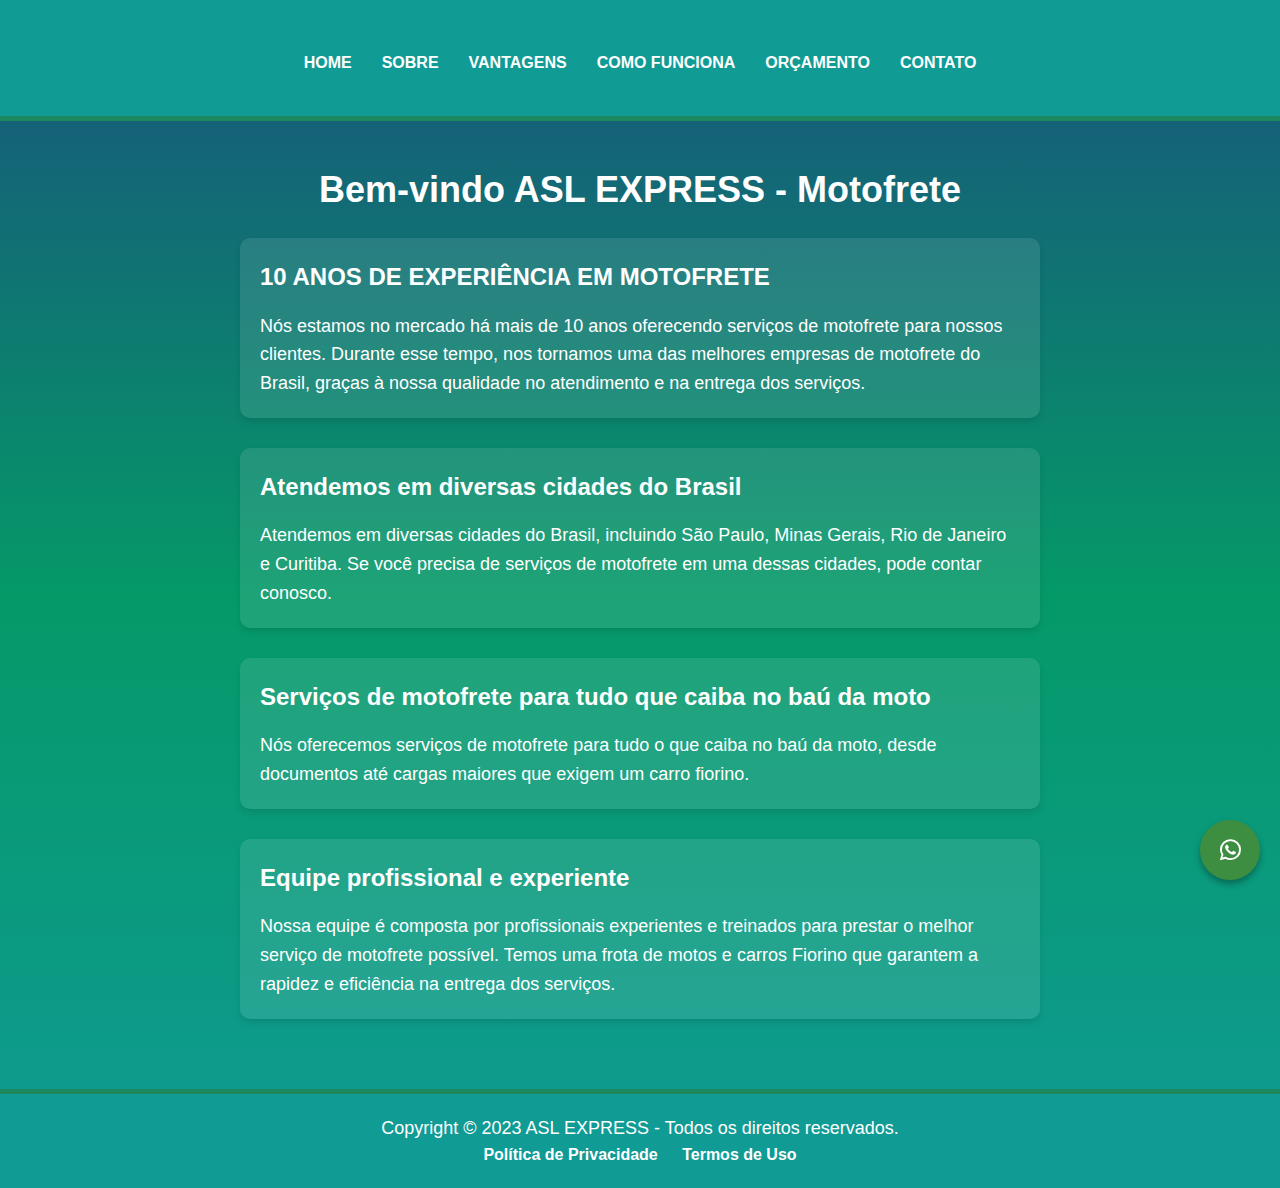
<file: index.html>
<!DOCTYPE html>
<html lang="pt-br">
<head>
    <meta charset="UTF-8">
    <meta name="viewport" content="width=device-width, initial-scale=1.0">
    <title>ASL EXPRESS - Motofrete</title>
    <link rel="stylesheet" href="css/style.css">
    <link rel="stylesheet" href="https://use.fontawesome.com/releases/v5.7.0/css/all.css">
</head>
<body>
    <header>
        <nav>
          <label for="menu-toggle" class="menu-icon"><span></span></label>
          <ul class="menu">
            <li><a href="index.html">Home</a></li>
            <li><a href="sobre.html">Sobre</a></li>
            <li><a href="vantagens.html">Vantagens</a></li>
            <li><a href="como-funciona.html">Como Funciona</a></li>
            <li><a href="orcamento.html">Orçamento</a></li>
            <li><a href="contato.html">Contato</a></li>
          </ul>
        </nav>
      </header>
      
    
    <main>
        <h1>Bem-vindo ASL EXPRESS - Motofrete</h1>
        
        <div class="box t0">
            <h2>10 ANOS DE EXPERIÊNCIA EM MOTOFRETE</h2>
            <p>Nós estamos no mercado há mais de 10 anos oferecendo serviços de motofrete para nossos clientes. Durante esse tempo, nos tornamos uma das melhores empresas de motofrete do Brasil, graças à nossa qualidade no atendimento e na entrega dos serviços.</p>
        </div>
        
        <div class="box t0">
            <h2>Atendemos em diversas cidades do Brasil</h2>
            <p>Atendemos em diversas cidades do Brasil, incluindo São Paulo, Minas Gerais, Rio de Janeiro e Curitiba. Se você precisa de serviços de motofrete em uma dessas cidades, pode contar conosco.</p>
        </div>
        
        <div class="box t0">
            <h2>Serviços de motofrete para tudo que caiba no baú da moto</h2>
            <p>Nós oferecemos serviços de motofrete para tudo o que caiba no baú da moto, desde documentos até cargas maiores que exigem um carro fiorino.</p>
        </div>
        
        <div class="box t0">    
            <h2>Equipe profissional e experiente</h2>
            <p>Nossa equipe é composta por profissionais experientes e treinados para prestar o melhor serviço de motofrete possível. Temos uma frota de motos e carros Fiorino que garantem a rapidez e eficiência na entrega dos serviços.</p>
        </div>
    </main>
    
    <a href="https://wa.me/message/6H7T6BYXE5EDA1?text=Olá, gostaria de mais informações." target="_blank" class="whatsapp-button">
        <i class="fab fa-whatsapp"></i>
    </a>
    
    <footer>
        <p>Copyright &copy; 2023 ASL EXPRESS - Todos os direitos reservados.</p>
        <a href="politica.html">Política de Privacidade</a>
        <a href="termos.html">Termos de Uso</a>
    </footer>
</body>
</html>
</file>
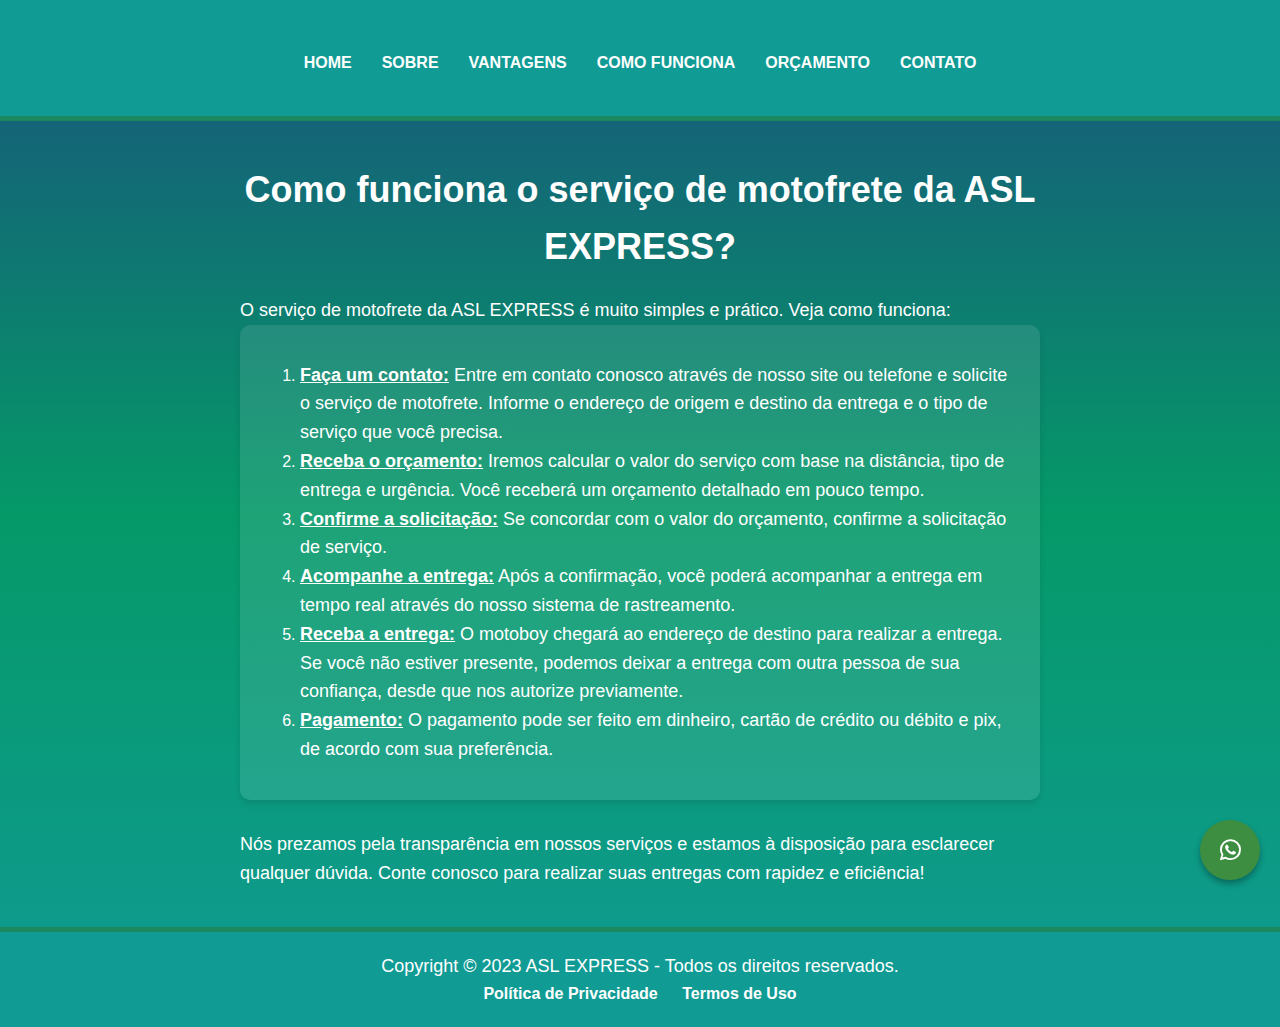
<file: como-funciona.html>
<!DOCTYPE html>
<html lang="pt-br">
<head>
    <meta charset="UTF-8">
    <meta http-equiv="X-UA-Compatible" content="IE=edge">
    <meta name="viewport" content="width=device-width, initial-scale=1.0">
    <title>ASL EXPRESS - Motofrete</title>
    <link rel="stylesheet" href="css/style.css">
    <link rel="stylesheet" href="https://use.fontawesome.com/releases/v5.7.0/css/all.css">
</head>
<body>
    <header>
        <nav>
          <label for="menu-toggle" class="menu-icon"><span></span></label>
          <ul class="menu">
            <li><a href="index.html">Home</a></li>
            <li><a href="sobre.html">Sobre</a></li>
            <li><a href="vantagens.html">Vantagens</a></li>
            <li><a href="como-funciona.html">Como Funciona</a></li>
            <li><a href="orcamento.html">Orçamento</a></li>
            <li><a href="contato.html">Contato</a></li>
          </ul>
        </nav>
      </header>
      

    <main>
        <h1>Como funciona o serviço de motofrete da ASL EXPRESS?</h1>
        <p class="pcomo">O serviço de motofrete da ASL EXPRESS é muito simples e prático. Veja como funciona:</p>

        <div class="box t0">
            <ol>
                <li><p><strong><u>Faça um contato:</u></strong> Entre em contato conosco através de nosso site ou telefone e solicite o serviço de motofrete. Informe o endereço de origem e destino da entrega e o tipo de serviço que você precisa.</p></li>
                <li><p><strong><u>Receba o orçamento:</u></strong> Iremos calcular o valor do serviço com base na distância, tipo de entrega e urgência. Você receberá um orçamento detalhado em pouco tempo.</p></li>
                <li><p><strong><u>Confirme a solicitação:</u></strong> Se concordar com o valor do orçamento, confirme a solicitação de serviço.</p></li>
                <li><p><strong><u>Acompanhe a entrega:</u></strong> Após a confirmação, você poderá acompanhar a entrega em tempo real através do nosso sistema de rastreamento.</p></li>
                <li><p><strong><u>Receba a entrega:</u></strong> O motoboy chegará ao endereço de destino para realizar a entrega. Se você não estiver presente, podemos deixar a entrega com outra pessoa de sua confiança, desde que nos autorize previamente.</p></li>
                <li><p><strong><u>Pagamento:</u></strong> O pagamento pode ser feito em dinheiro, cartão de crédito ou débito e pix, de acordo com sua preferência.</p></li>
            </ol>
        </div>

        <p>Nós prezamos pela transparência em nossos serviços e estamos à disposição para esclarecer qualquer dúvida. Conte conosco para realizar suas entregas com rapidez e eficiência!</p>

        <a href="https://wa.me/message/6H7T6BYXE5EDA1?text=Olá, gostaria de mais informações." target="_blank" class="whatsapp-button">
            <i class="fab fa-whatsapp"></i>
        </a>
    </main>

    <footer>
        <p>Copyright &copy; 2023 ASL EXPRESS - Todos os direitos reservados.</p>
        <a href="politica.html">Política de Privacidade</a>
        <a href="termos.html" >Termos de Uso</a>
    </footer>
</body>
</html>
</file>
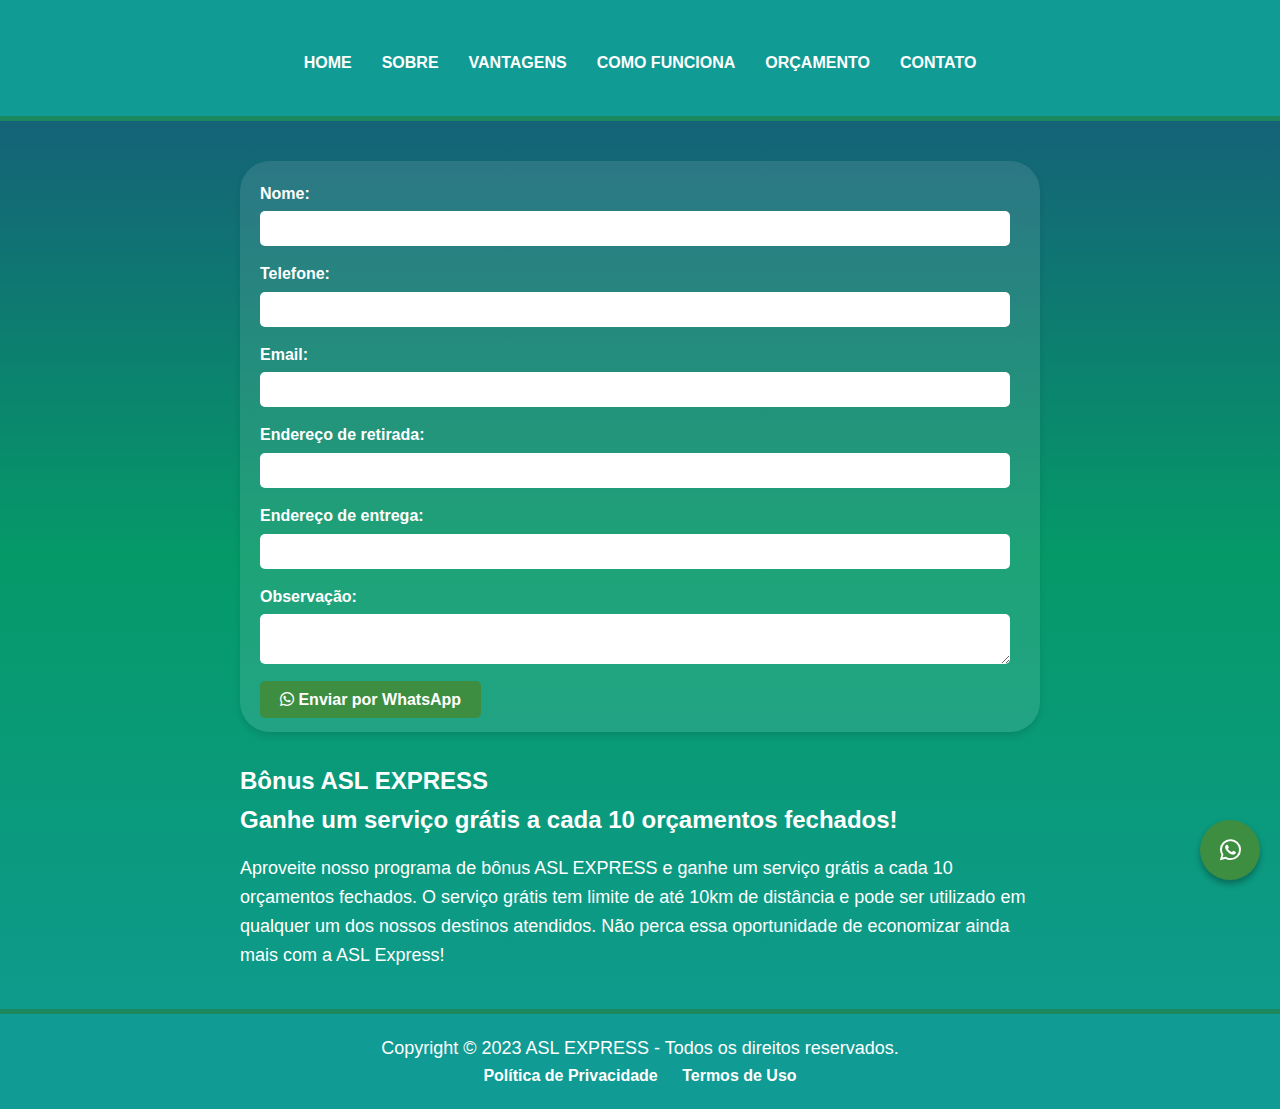
<file: orcamento.html>
<!DOCTYPE html>
<html lang="pt-br">
<head>
    <meta charset="UTF-8">
    <meta http-equiv="X-UA-Compatible" content="IE=edge">
    <meta name="viewport" content="width=device-width, initial-scale=1.0">
    <title>ASL EXPRESS - Motofrete</title>
    <link rel="stylesheet" href="css/style.css">
    <script src="Javascript/orcamentoJS.js" defer></script>
    <link rel="stylesheet" href="https://use.fontawesome.com/releases/v5.7.0/css/all.css">
</head>
<body>
    <header>
        <nav>
          <label for="menu-toggle" class="menu-icon"><span></span></label>
          <ul class="menu">
            <li><a href="index.html">Home</a></li>
            <li><a href="sobre.html">Sobre</a></li>
            <li><a href="vantagens.html">Vantagens</a></li>
            <li><a href="como-funciona.html">Como Funciona</a></li>
            <li><a href="orcamento.html">Orçamento</a></li>
            <li><a href="contato.html">Contato</a></li>
          </ul>
        </nav>
      </header>
         
    
    <main>
        <form>
            <div>
                <label for="nome">Nome:</label>
                <input type="text" id="nome" name="nome" required>
            </div>
            <div>
                <label for="telefone">Telefone:</label>
                <input type="tel" id="telefone" name="telefone" required>
            </div>
            <div>
                <label for="email">Email:</label>
                <input type="email" id="email" name="email" required>
            </div>
            <div>
                <label for="retirada">Endereço de retirada:</label>
                <input type="text" id="retirada" name="retirada" required>
            </div>
            <div>
                <label for="entrega">Endereço de entrega:</label>
                <input type="text" id="entrega" name="entrega" required>
            </div>
            <div>
                <label for="observacao">Observação:</label>
                <textarea id="observacao" name="observacao"></textarea>      
            </div>
            <a id="enviar-btn" href="https://wa.me/message/6H7T6BYXE5EDA1?text=Olá! Gostaria de solicitar esse orçamento." target="_blank">
                <i class="fab fa-whatsapp"></i> Enviar por WhatsApp
            </a>
        </form>

        <div class="t1">
            <h2 class="bonus">Bônus ASL EXPRESS <br> Ganhe um serviço grátis a cada 10 orçamentos fechados!</h2>
            <p class="porc">Aproveite nosso programa de bônus ASL EXPRESS e ganhe um serviço grátis a cada 10 orçamentos fechados. O serviço grátis tem limite de até 10km de distância e pode ser utilizado em qualquer um dos nossos destinos atendidos. Não perca essa oportunidade de economizar ainda mais com a ASL Express!</p>
        </div>

        <a href="https://wa.me/message/6H7T6BYXE5EDA1?text=Olá, gostaria de mais informações." target="_blank" class="whatsapp-button">
            <i class="fab fa-whatsapp"></i>
        </a>
    </main>

    <footer>
        <p>Copyright &copy; 2023 ASL EXPRESS - Todos os direitos reservados.</p>
        <a href="politica.html">Política de Privacidade</a>
        <a href="termos.html">Termos de Uso</a>
    </footer>
</body>
</html>
</file>
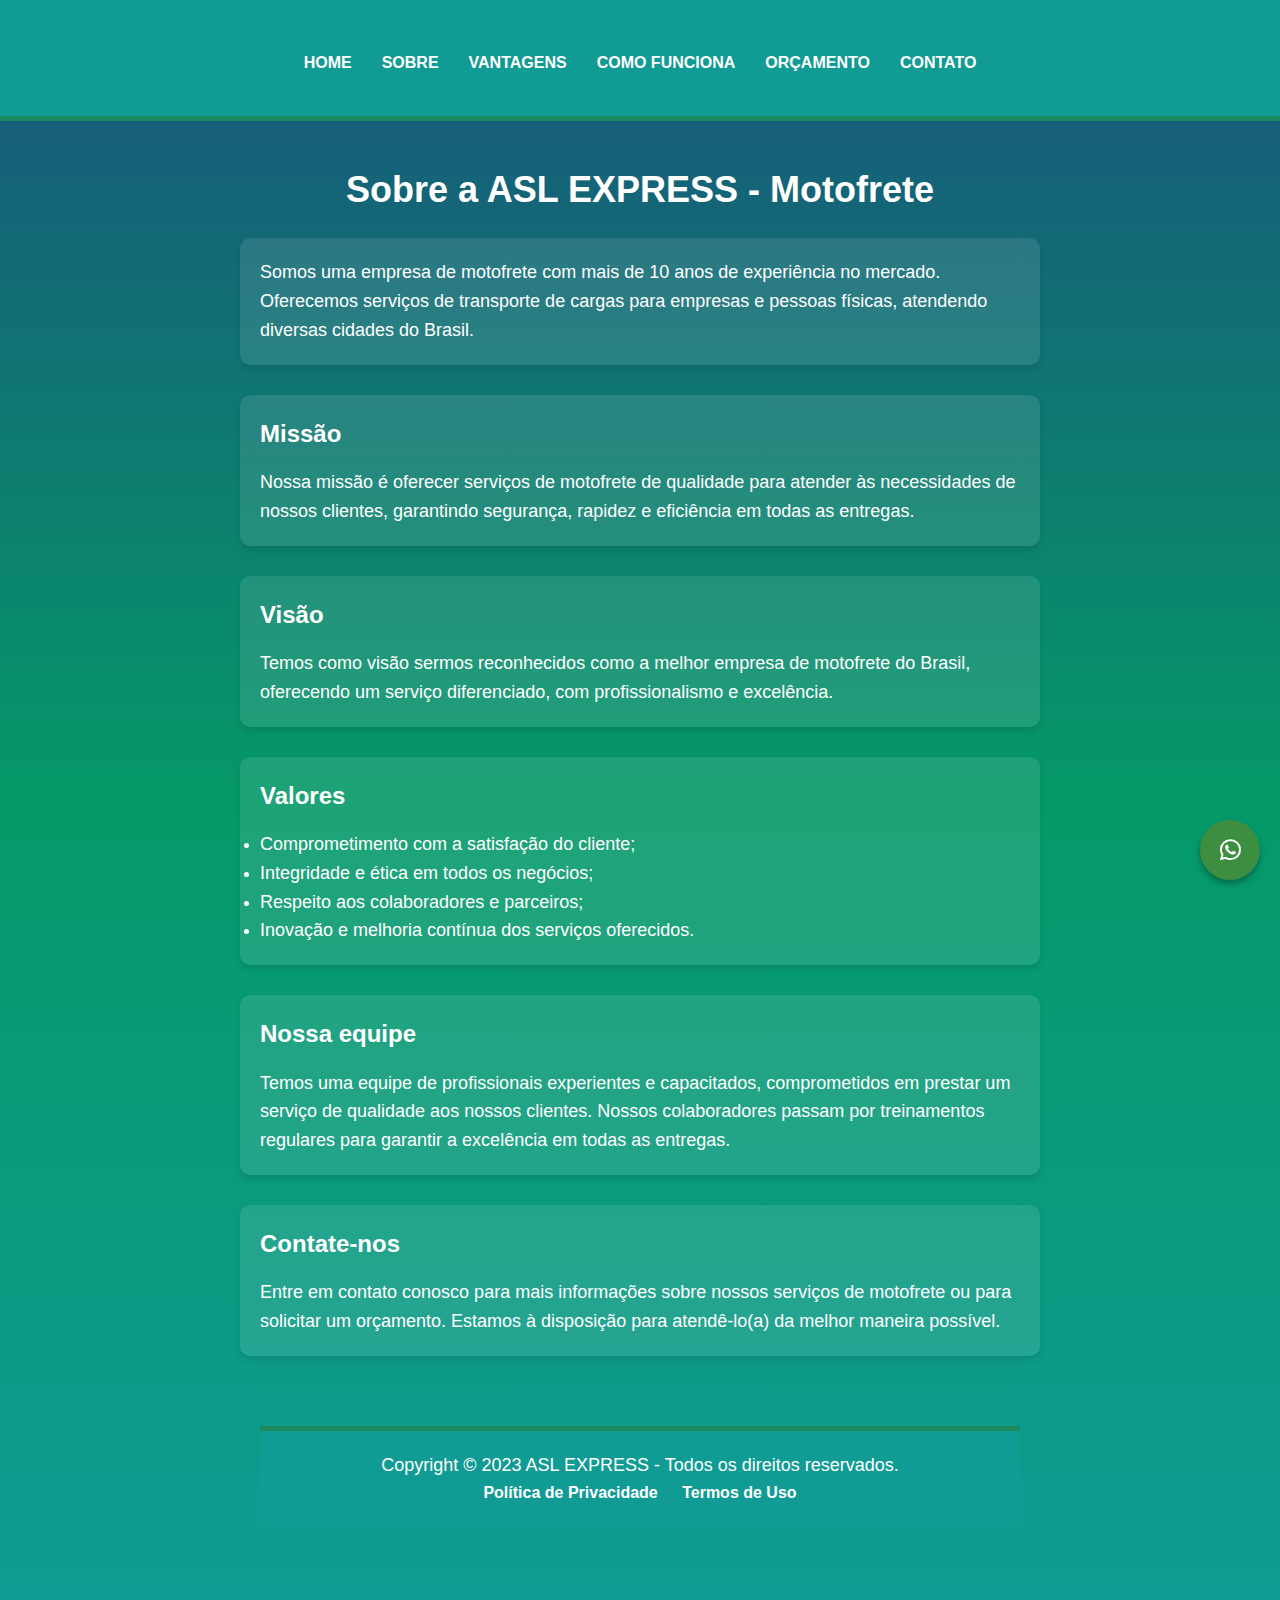
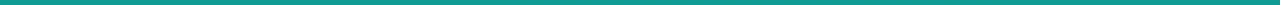
<file: sobre.html>
<!DOCTYPE html>
<html lang="pt-br">
<head>
    <meta charset="UTF-8">
    <meta http-equiv="X-UA-Compatible" content="IE=edge">
    <meta name="viewport" content="width=device-width, initial-scale=1.0">
    <title>ASL EXPRESS - Motofrete</title>
    <link rel="stylesheet" href="css/style.css">
    <link rel="stylesheet" href="https://use.fontawesome.com/releases/v5.7.0/css/all.css">
</head>
<body>
  <header>
    <nav>
      <label for="menu-toggle" class="menu-icon"><span></span></label>
      <ul class="menu">
        <li><a href="index.html">Home</a></li>
        <li><a href="sobre.html">Sobre</a></li>
        <li><a href="vantagens.html">Vantagens</a></li>
        <li><a href="como-funciona.html">Como Funciona</a></li>
        <li><a href="orcamento.html">Orçamento</a></li>
        <li><a href="contato.html">Contato</a></li>
      </ul>
    </nav>
  </header>
  
    <main>
      <h1>Sobre a ASL EXPRESS - Motofrete</h1>
      <div class="box t0">
        <p class="psobre">Somos uma empresa de motofrete com mais de 10 anos de experiência no mercado. Oferecemos serviços de transporte de cargas para empresas e pessoas físicas, atendendo diversas cidades do Brasil.</p>
      </div>
      <div class="box t0">
        <h2>Missão</h2>
        <p>Nossa missão é oferecer serviços de motofrete de qualidade para atender às necessidades de nossos clientes, garantindo segurança, rapidez e eficiência em todas as entregas.</p>
      </div>
      <div class="box t0">
        <h2>Visão</h2>
        <p>Temos como visão sermos reconhecidos como a melhor empresa de motofrete do Brasil, oferecendo um serviço diferenciado, com profissionalismo e excelência.</p>          
      </div>
      <div class="box t0">
        <h2>Valores</h2>
        <ul>
          <li><p>Comprometimento com a satisfação do cliente;</p></li>
          <li><p>Integridade e ética em todos os negócios;</p></li>
          <li><p>Respeito aos colaboradores e parceiros;</p></li>
          <li><p>Inovação e melhoria contínua dos serviços oferecidos.</p></li>
        </ul>
      </div>
      <div class="box t0">
        <h2>Nossa equipe</h2>
        <p>Temos uma equipe de profissionais experientes e capacitados, comprometidos em prestar um serviço de qualidade aos nossos clientes. Nossos colaboradores passam por treinamentos regulares para garantir a excelência em todas as entregas.</p>
      </div>
      <div class="box t0">
        <h2>Contate-nos</h2>
        <p>Entre em contato conosco para mais informações sobre nossos serviços de motofrete ou para solicitar um orçamento. Estamos à disposição para atendê-lo(a) da melhor maneira possível.</p>
      </div>
      <main>
<a href="https://wa.me/message/6H7T6BYXE5EDA1?text=Olá, gostaria de mais informações." target="_blank" class="whatsapp-button">
  <i class="fab fa-whatsapp"></i>
</a>

<footer>
  <p>Copyright &copy; 2023 ASL EXPRESS - Todos os direitos reservados.</p>
  <a href="politica.html">Política de Privacidade</a>
  <a href="termos.html">Termos de Uso</a>
</footer>
</body>
</html>
</file>
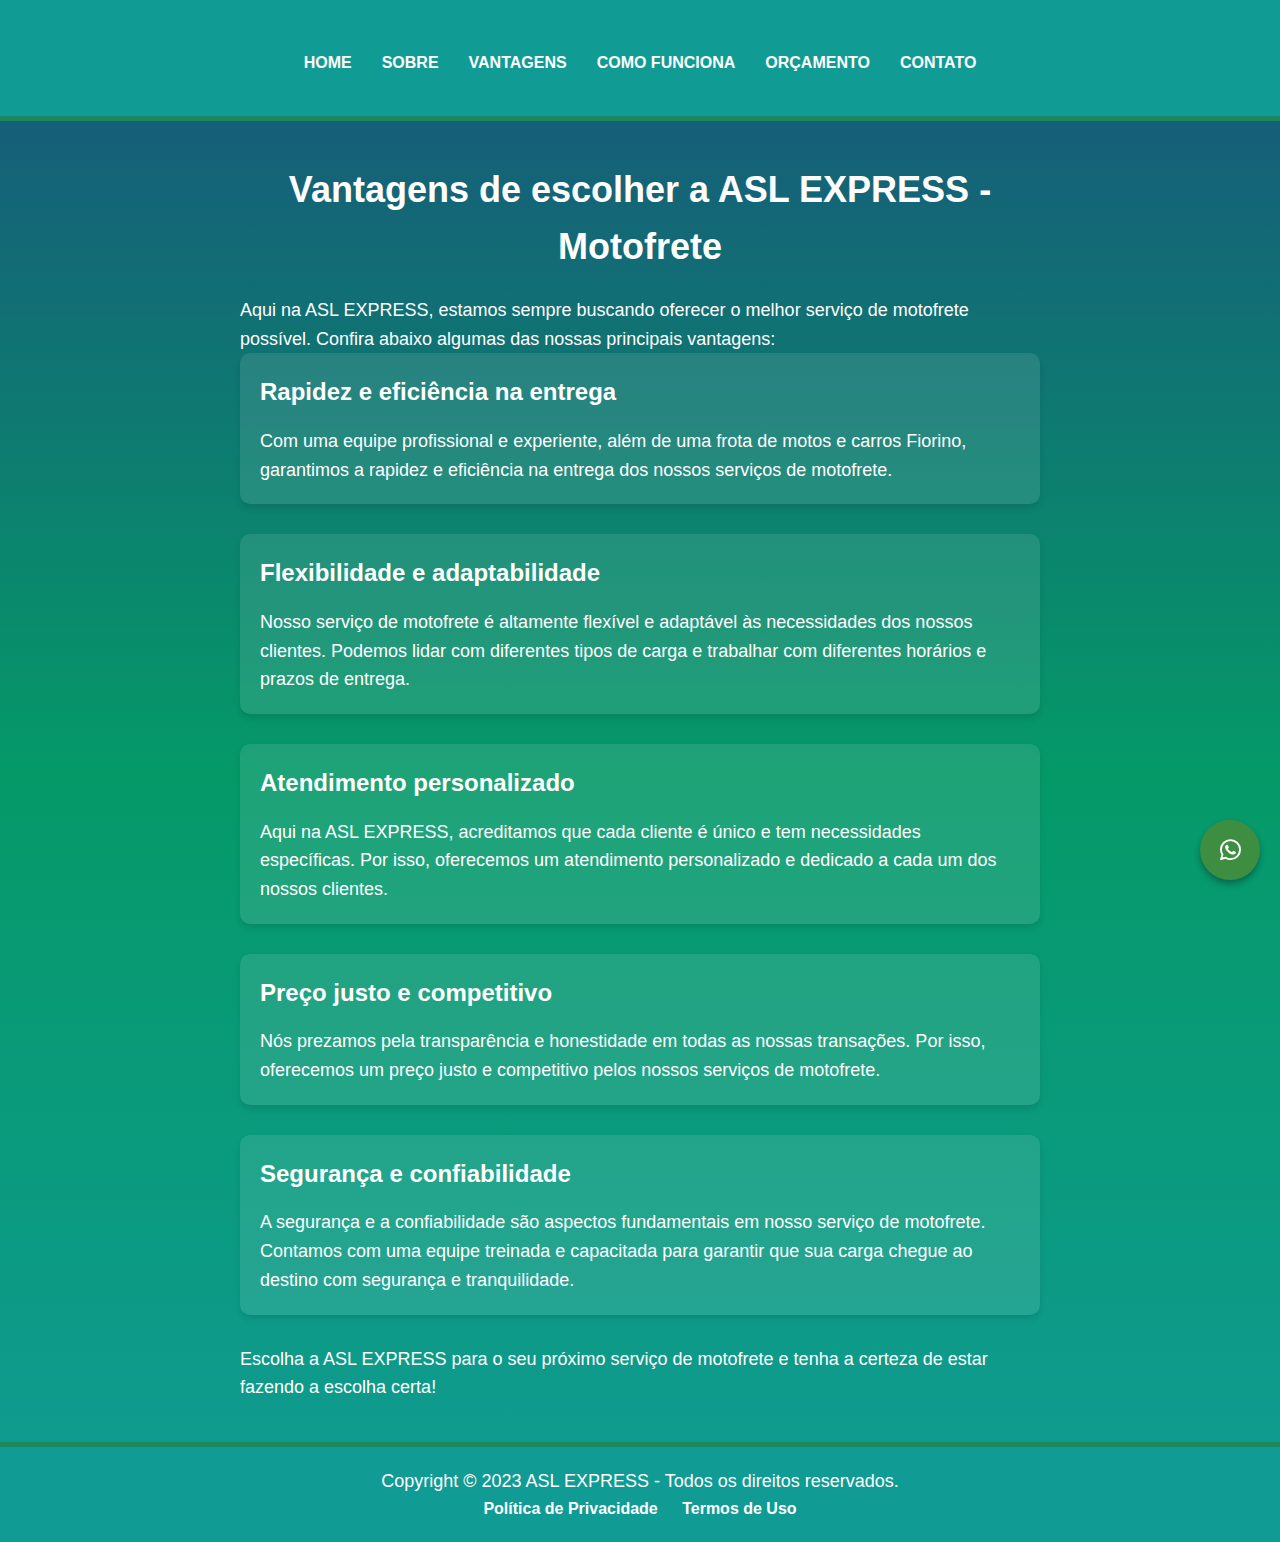
<file: vantagens.html>
<!DOCTYPE html>
<html lang="pt-br">
<head>
    <meta charset="UTF-8">
    <meta http-equiv="X-UA-Compatible" content="IE=edge">
    <meta name="viewport" content="width=device-width, initial-scale=1.0">
    <title>ASL EXPRESS - Motofrete</title>
    <link rel="stylesheet" href="css/style.css">
    <link rel="stylesheet" href="https://use.fontawesome.com/releases/v5.7.0/css/all.css">
</head>
<body>
  <header>
    <nav>
      <label for="menu-toggle" class="menu-icon"><span></span></label>
      <ul class="menu">
        <li><a href="index.html">Home</a></li>
        <li><a href="sobre.html">Sobre</a></li>
        <li><a href="vantagens.html">Vantagens</a></li>
        <li><a href="como-funciona.html">Como Funciona</a></li>
        <li><a href="orcamento.html">Orçamento</a></li>
        <li><a href="contato.html">Contato</a></li>
      </ul>
    </nav>
  </header>
  
    <main>
      <h1>Vantagens de escolher a ASL EXPRESS - Motofrete</h1>
      <p class="pvantagens">Aqui na ASL EXPRESS, estamos sempre buscando oferecer o melhor serviço de motofrete possível. Confira abaixo algumas das nossas principais vantagens:</p>
    <div class="box t0">
      <h2>Rapidez e eficiência na entrega</h2>
      <p>Com uma equipe profissional e experiente, além de uma frota de motos e carros Fiorino, garantimos a rapidez e eficiência na entrega dos nossos serviços de motofrete.</p>
    </div>

    <div class="box t0">
      <h2>Flexibilidade e adaptabilidade</h2>
      <p>Nosso serviço de motofrete é altamente flexível e adaptável às necessidades dos nossos clientes. Podemos lidar com diferentes tipos de carga e trabalhar com diferentes horários e prazos de entrega.</p>
    </div>

    <div class="box t0">
      <h2>Atendimento personalizado</h2>
      <p>Aqui na ASL EXPRESS, acreditamos que cada cliente é único e tem necessidades específicas. Por isso, oferecemos um atendimento personalizado e dedicado a cada um dos nossos clientes.</p>
    </div>

    <div class="box t0">
      <h2>Preço justo e competitivo</h2>
      <p>Nós prezamos pela transparência e honestidade em todas as nossas transações. Por isso, oferecemos um preço justo e competitivo pelos nossos serviços de motofrete.</p>
    </div>

    <div class="box t0">
      <h2>Segurança e confiabilidade</h2>
      <p>A segurança e a confiabilidade são aspectos fundamentais em nosso serviço de motofrete. Contamos com uma equipe treinada e capacitada para garantir que sua carga chegue ao destino com segurança e tranquilidade.</p>
    </div>

      <p>Escolha a ASL EXPRESS para o seu próximo serviço de motofrete e tenha a certeza de estar fazendo a escolha certa!</p>
    </main>

<a href="https://wa.me/message/6H7T6BYXE5EDA1?text=Olá, gostaria de mais informações." target="_blank" class="whatsapp-button">
  <i class="fab fa-whatsapp"></i>
</a>

<footer>
  <p>Copyright &copy; 2023 ASL EXPRESS - Todos os direitos reservados.</p>
  <a href="politica.html">Política de Privacidade</a>
  <a href="termos.html">Termos de Uso</a>
</footer>
</body>
</html>
</file>
<file: css/style.css>
/* Reset de estilos padrão */
body, h1, h2, h3, p, ul, li {
  margin: 0;
  padding: 0;
}

body {
  font-family: 'Arial', sans-serif;
  font-size: 16px;
  line-height: 1.6;
}

/* Gradiente de fundo */
body {
  background: linear-gradient(to bottom, #19547c, #059968, #109b94);
  color: #fff;
}

/* Estilo do header */
header {
  background-color: #109b94;
  padding: 20px;
  text-align: center;
  border-bottom: 5px solid #1b885e;
}

/* Estilo do logo */
header img {
  width: 100px;
  height: auto;
}

/* Estilo da navegação */
nav ul {
  list-style: none;
  display: flex;
  justify-content: center;
  align-items: center;
  margin-top: 10px;
}

nav li {
  margin: 0 15px;
}

nav a {
  color: #fff;
  text-decoration: none;
  text-transform: uppercase;
  font-weight: bold;
  transition: color 0.3s ease;
}

nav a:hover {
  color: #1b885e;
}

/* Estilo do conteúdo principal */
main {
  max-width: 800px;
  margin: 0 auto;
  padding: 40px 20px;
}

h1 {
  font-size: 36px;
  margin-bottom: 20px;
  text-align: center;
}

.box {
  background-color: rgba(255, 255, 255, 0.1);
  border-radius: 10px;
  padding: 20px;
  margin-bottom: 30px;
  box-shadow: 0 4px 6px rgba(0, 0, 0, 0.1);
}

h2 {
  font-size: 24px;
  margin-bottom: 15px;
}

p {
  font-size: 18px;
  line-height: 1.6;
}

/* Estilo do formulário */
form {
  background-color: rgba(255, 255, 255, 0.1);
  border-radius: 30px;
  padding: 20px;
  margin-bottom: 30px;
  box-shadow: 0 4px 6px rgba(0, 0, 0, 0.1);
}

form label {
  display: block;
  font-weight: bold;
  margin-bottom: 5px;
}

form input,
form textarea {
  width: 96%;
  padding: 10px;
  margin-bottom: 15px;
  border: none;
  border-radius: 5px;
}

form textarea {
  resize: vertical;
}

#enviar-btn {
  background-color: #3e8e41;
  color: #fff;
  padding: 10px 20px;
  border: none;
  border-radius: 5px;
  text-decoration: none;
  font-weight: bold;
  transition: background-color 0.3s ease;
}

#enviar-btn:hover {
  background-color: #1b885e;
}

/* Estilo do botão do WhatsApp */
.whatsapp-button {
  position: fixed;
  bottom: 20px;
  right: 20px;
  background-color: #3e8e41;
  color: #fff;
  width: 60px;
  height: 60px;
  border-radius: 50%;
  display: flex;
  justify-content: center;
  align-items: center;
  text-decoration: none;
  box-shadow: 0 4px 6px rgba(0, 0, 0, 0.3);
  z-index: 9999;
  transition: background-color 0.3s ease, transform 0.3s ease;
  font-size: 24px;
}

.whatsapp-button:hover {
  background-color: #1b885e;
  transform: scale(1.1);
}

/* Estilo do rodapé */
footer {
  text-align: center;
  padding: 20px;
  background-color: #109b94;
  border-top: 5px solid #1b885e;
}

footer a {
  color: #fff;
  margin: 0 10px;
  text-decoration: none;
  font-weight: bold;
  transition: color 0.3s ease;
}

footer a:hover {
  color: #1b885e;
}

      /* Responsivo */
/* Estilo do conteúdo principal */
main {
  max-width: 800px;
  margin: 0 auto;
  padding: 40px 20px;
}

@media screen and (max-width: 768px) {
  main {
    padding: 20px;
  }
}

/* Estilo das redes sociais */

@media screen and (max-width: 768px) {
  .social-links {
    margin-top: 20px;
  }

  .social-links li {
    margin: 0 5px;
  }
}

/* Estilo do rodapé */
footer {
  text-align: center;
  padding: 20px;
  background-color: #109b94;
  border-top: 5px solid #1b885e;
}

footer a {
  color: #fff;
  margin: 0 10px;
  text-decoration: none;
  font-weight: bold;
  transition: color 0.3s ease;
}

footer a:hover {
  color: #1b885e;
}

@media screen and (max-width: 768px) {
  footer {
    padding: 10px;
  }

  footer a {
    margin: 0 5px;
  }
}


/* Estilo do menu responsivo */
nav {
  background-color: #109b94;
  padding: 20px;
  display: flex;
  justify-content: center;
  align-items: center;
}

.menu-icon {
  display: none;
  cursor: pointer;
  padding: 5px;
}

.menu-icon span,
.menu-icon span:before,
.menu-icon span:after {
  content: '';
  display: block;
  width: 25px;
  height: 3px;
  background-color: #fff;
  margin: 5px 0;
}

@media screen and (max-width: 768px) {
  .menu {
    display: none;
    flex-direction: column;
    align-items: center;
    background-color: #19547c;
    width: 100%;
    position: absolute;
    top: 60px;
    left: 0;
    transition: transform 0.3s ease-in-out;
    transform: scaleY(0);
    transform-origin: top;
  }

  .menu.show {
    transform: scaleY(1);
  }

  .menu li {
    margin: 10px 0;
  }

  .menu-icon {
    display: block;
  }
}
</file>
